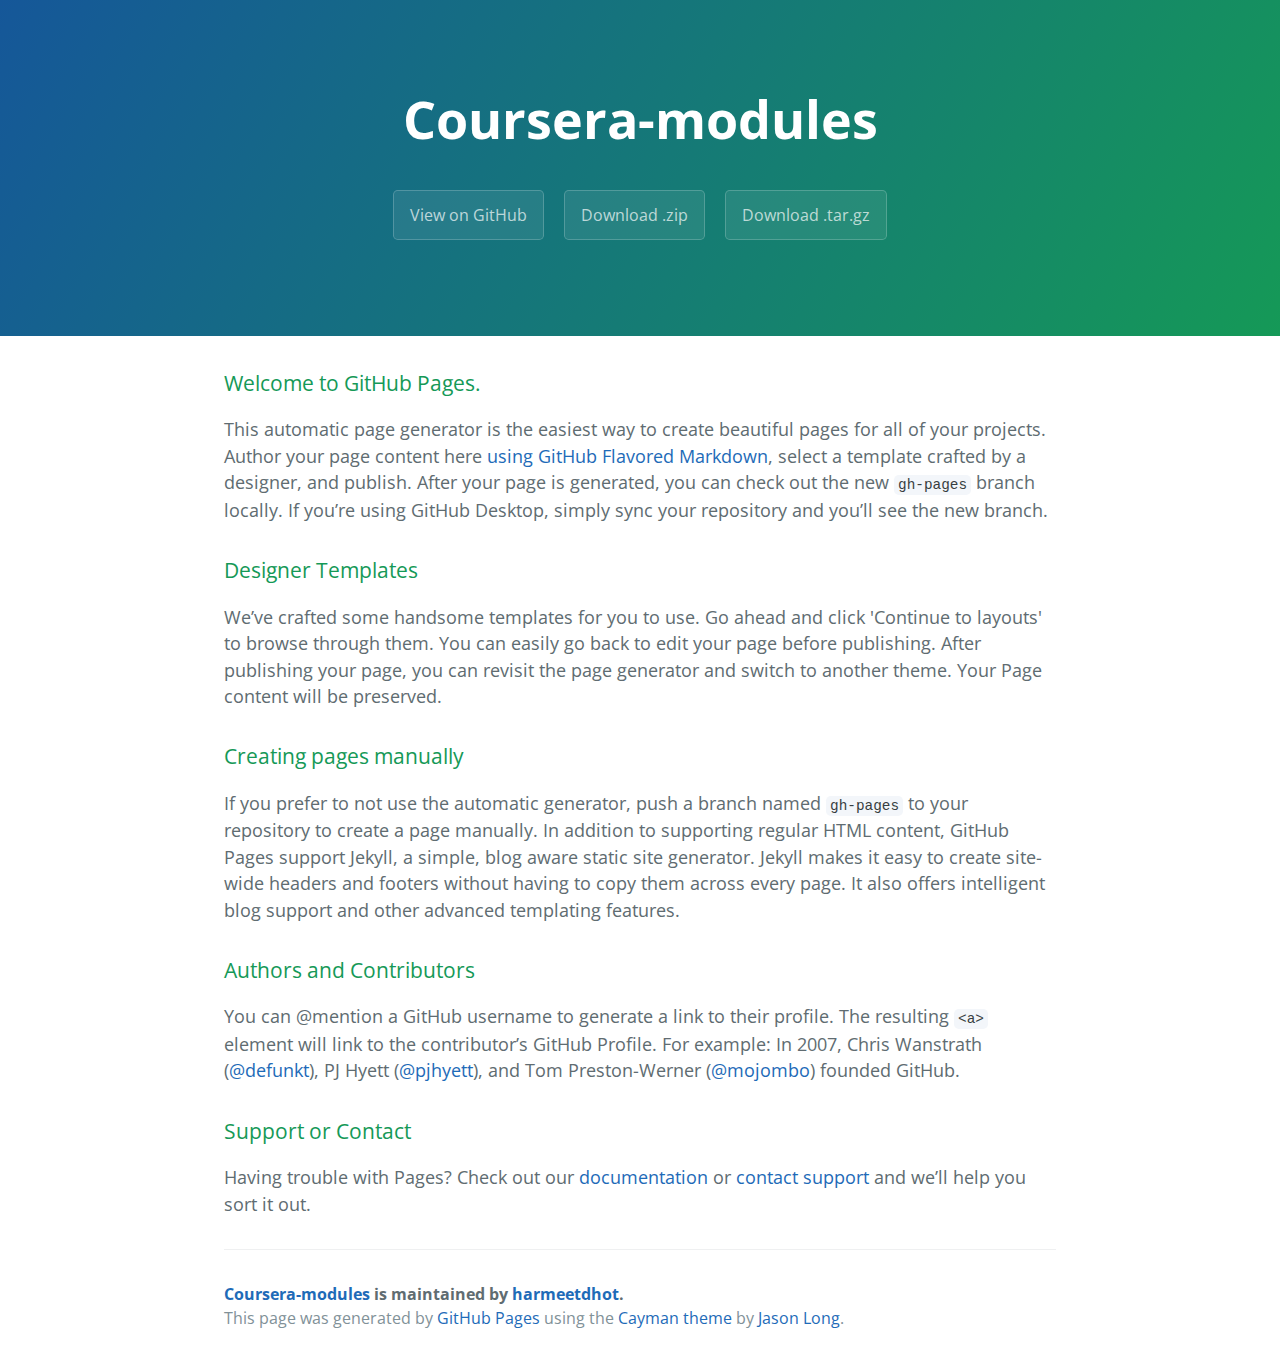
<file: index.html>
<!DOCTYPE html>
<html lang="en-us">
  <head>
    <meta charset="UTF-8">
    <title>Coursera-modules by harmeetdhot</title>
    <meta name="viewport" content="width=device-width, initial-scale=1">
    <link rel="stylesheet" type="text/css" href="stylesheets/normalize.css" media="screen">
    <link href='https://fonts.googleapis.com/css?family=Open+Sans:400,700' rel='stylesheet' type='text/css'>
    <link rel="stylesheet" type="text/css" href="stylesheets/stylesheet.css" media="screen">
    <link rel="stylesheet" type="text/css" href="stylesheets/github-light.css" media="screen">
  </head>
  <body>
    <section class="page-header">
      <h1 class="project-name">Coursera-modules</h1>
      <h2 class="project-tagline"></h2>
      <a href="https://github.com/harmeetdhot/coursera-modules" class="btn">View on GitHub</a>
      <a href="https://github.com/harmeetdhot/coursera-modules/zipball/master" class="btn">Download .zip</a>
      <a href="https://github.com/harmeetdhot/coursera-modules/tarball/master" class="btn">Download .tar.gz</a>
    </section>

    <section class="main-content">
      <h3>
<a id="welcome-to-github-pages" class="anchor" href="#welcome-to-github-pages" aria-hidden="true"><span aria-hidden="true" class="octicon octicon-link"></span></a>Welcome to GitHub Pages.</h3>

<p>This automatic page generator is the easiest way to create beautiful pages for all of your projects. Author your page content here <a href="https://guides.github.com/features/mastering-markdown/">using GitHub Flavored Markdown</a>, select a template crafted by a designer, and publish. After your page is generated, you can check out the new <code>gh-pages</code> branch locally. If you’re using GitHub Desktop, simply sync your repository and you’ll see the new branch.</p>

<h3>
<a id="designer-templates" class="anchor" href="#designer-templates" aria-hidden="true"><span aria-hidden="true" class="octicon octicon-link"></span></a>Designer Templates</h3>

<p>We’ve crafted some handsome templates for you to use. Go ahead and click 'Continue to layouts' to browse through them. You can easily go back to edit your page before publishing. After publishing your page, you can revisit the page generator and switch to another theme. Your Page content will be preserved.</p>

<h3>
<a id="creating-pages-manually" class="anchor" href="#creating-pages-manually" aria-hidden="true"><span aria-hidden="true" class="octicon octicon-link"></span></a>Creating pages manually</h3>

<p>If you prefer to not use the automatic generator, push a branch named <code>gh-pages</code> to your repository to create a page manually. In addition to supporting regular HTML content, GitHub Pages support Jekyll, a simple, blog aware static site generator. Jekyll makes it easy to create site-wide headers and footers without having to copy them across every page. It also offers intelligent blog support and other advanced templating features.</p>

<h3>
<a id="authors-and-contributors" class="anchor" href="#authors-and-contributors" aria-hidden="true"><span aria-hidden="true" class="octicon octicon-link"></span></a>Authors and Contributors</h3>

<p>You can @mention a GitHub username to generate a link to their profile. The resulting <code>&lt;a&gt;</code> element will link to the contributor’s GitHub Profile. For example: In 2007, Chris Wanstrath (<a href="https://github.com/defunkt" class="user-mention">@defunkt</a>), PJ Hyett (<a href="https://github.com/pjhyett" class="user-mention">@pjhyett</a>), and Tom Preston-Werner (<a href="https://github.com/mojombo" class="user-mention">@mojombo</a>) founded GitHub.</p>

<h3>
<a id="support-or-contact" class="anchor" href="#support-or-contact" aria-hidden="true"><span aria-hidden="true" class="octicon octicon-link"></span></a>Support or Contact</h3>

<p>Having trouble with Pages? Check out our <a href="https://help.github.com/pages">documentation</a> or <a href="https://github.com/contact">contact support</a> and we’ll help you sort it out.</p>

      <footer class="site-footer">
        <span class="site-footer-owner"><a href="https://github.com/harmeetdhot/coursera-modules">Coursera-modules</a> is maintained by <a href="https://github.com/harmeetdhot">harmeetdhot</a>.</span>

        <span class="site-footer-credits">This page was generated by <a href="https://pages.github.com">GitHub Pages</a> using the <a href="https://github.com/jasonlong/cayman-theme">Cayman theme</a> by <a href="https://twitter.com/jasonlong">Jason Long</a>.</span>
      </footer>

    </section>

  
  </body>
</html>
</file>
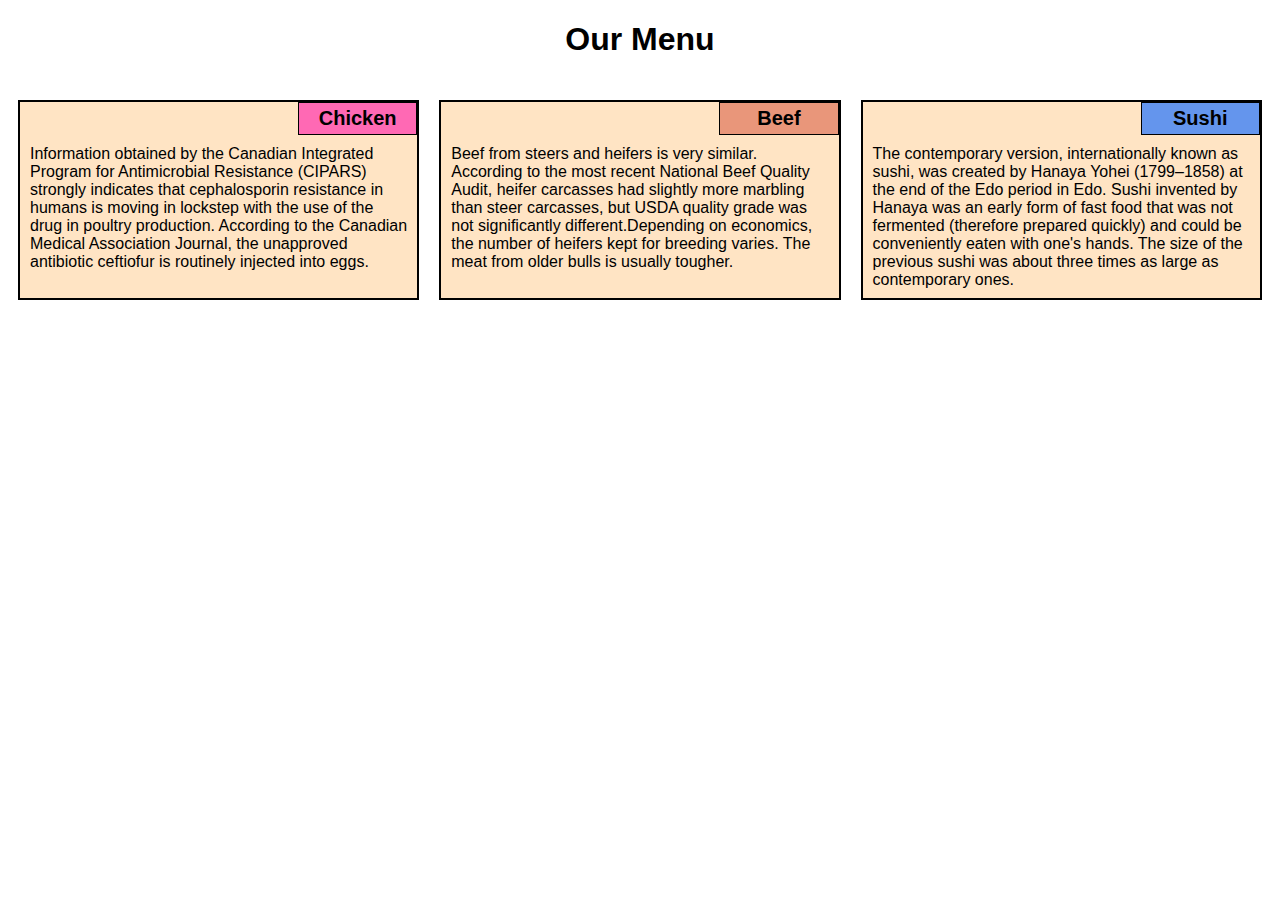
<file: assignment/index.html>
<!DOCTYPE html>
<html>
<head>
	<meta charset="utf-8">

	<meta name="viewport" content="width=device-width, initial-scale=1">

	<link rel="stylesheet"  href="styles.css">
	<title>Module 2 Solution</title>
</head>
<body>
	<h1>Our Menu</h1>
	<div class="row">
	<div class="container col-lg-4 col-md-6 col-sm-12">
		<section>
		<div id="chicken">
			Chicken
		</div>
		<p>
			Information obtained by the Canadian Integrated Program for Antimicrobial Resistance (CIPARS) strongly indicates that cephalosporin resistance in humans is moving in lockstep with the use of the drug in poultry production. According to the Canadian Medical Association Journal, the unapproved antibiotic ceftiofur is routinely injected into eggs. 
		</p>
		</section>
	</div>
	<div class="container col-lg-4 col-md-6 col-sm-12">
		<section>
		<div id="beef">
			Beef
		</div>
		<p>
			Beef from steers and heifers is very similar. According to the most recent National Beef Quality Audit, heifer carcasses had slightly more marbling than steer carcasses, but USDA quality grade was not significantly different.Depending on economics, the number of heifers kept for breeding varies. The meat from older bulls is usually tougher.
		</p>
		</section>
	</div>
	<div class="container col-lg-4 col-md-12 col-sm-12">
		<section>
		<div id="sushi">
			Sushi
		</div>
		<p>
			The contemporary version, internationally known as sushi, was created by Hanaya Yohei (1799–1858) at the end of the Edo period in Edo. Sushi invented by Hanaya was an early form of fast food that was not fermented (therefore prepared quickly) and could be conveniently eaten with one's hands. The size of the previous sushi was about three times as large as contemporary ones.
	</div>
	</div>
</body>
</html>
</file>
<file: stylesheets/stylesheet.css>
* {
  box-sizing: border-box; }

body {
  padding: 0;
  margin: 0;
  font-family: "Open Sans", "Helvetica Neue", Helvetica, Arial, sans-serif;
  font-size: 16px;
  line-height: 1.5;
  color: #606c71; }

a {
  color: #1e6bb8;
  text-decoration: none; }
  a:hover {
    text-decoration: underline; }

.btn {
  display: inline-block;
  margin-bottom: 1rem;
  color: rgba(255, 255, 255, 0.7);
  background-color: rgba(255, 255, 255, 0.08);
  border-color: rgba(255, 255, 255, 0.2);
  border-style: solid;
  border-width: 1px;
  border-radius: 0.3rem;
  transition: color 0.2s, background-color 0.2s, border-color 0.2s; }
  .btn + .btn {
    margin-left: 1rem; }

.btn:hover {
  color: rgba(255, 255, 255, 0.8);
  text-decoration: none;
  background-color: rgba(255, 255, 255, 0.2);
  border-color: rgba(255, 255, 255, 0.3); }

@media screen and (min-width: 64em) {
  .btn {
    padding: 0.75rem 1rem; } }

@media screen and (min-width: 42em) and (max-width: 64em) {
  .btn {
    padding: 0.6rem 0.9rem;
    font-size: 0.9rem; } }

@media screen and (max-width: 42em) {
  .btn {
    display: block;
    width: 100%;
    padding: 0.75rem;
    font-size: 0.9rem; }
    .btn + .btn {
      margin-top: 1rem;
      margin-left: 0; } }

.page-header {
  color: #fff;
  text-align: center;
  background-color: #159957;
  background-image: linear-gradient(120deg, #155799, #159957); }

@media screen and (min-width: 64em) {
  .page-header {
    padding: 5rem 6rem; } }

@media screen and (min-width: 42em) and (max-width: 64em) {
  .page-header {
    padding: 3rem 4rem; } }

@media screen and (max-width: 42em) {
  .page-header {
    padding: 2rem 1rem; } }

.project-name {
  margin-top: 0;
  margin-bottom: 0.1rem; }

@media screen and (min-width: 64em) {
  .project-name {
    font-size: 3.25rem; } }

@media screen and (min-width: 42em) and (max-width: 64em) {
  .project-name {
    font-size: 2.25rem; } }

@media screen and (max-width: 42em) {
  .project-name {
    font-size: 1.75rem; } }

.project-tagline {
  margin-bottom: 2rem;
  font-weight: normal;
  opacity: 0.7; }

@media screen and (min-width: 64em) {
  .project-tagline {
    font-size: 1.25rem; } }

@media screen and (min-width: 42em) and (max-width: 64em) {
  .project-tagline {
    font-size: 1.15rem; } }

@media screen and (max-width: 42em) {
  .project-tagline {
    font-size: 1rem; } }

.main-content :first-child {
  margin-top: 0; }
.main-content img {
  max-width: 100%; }
.main-content h1, .main-content h2, .main-content h3, .main-content h4, .main-content h5, .main-content h6 {
  margin-top: 2rem;
  margin-bottom: 1rem;
  font-weight: normal;
  color: #159957; }
.main-content p {
  margin-bottom: 1em; }
.main-content code {
  padding: 2px 4px;
  font-family: Consolas, "Liberation Mono", Menlo, Courier, monospace;
  font-size: 0.9rem;
  color: #383e41;
  background-color: #f3f6fa;
  border-radius: 0.3rem; }
.main-content pre {
  padding: 0.8rem;
  margin-top: 0;
  margin-bottom: 1rem;
  font: 1rem Consolas, "Liberation Mono", Menlo, Courier, monospace;
  color: #567482;
  word-wrap: normal;
  background-color: #f3f6fa;
  border: solid 1px #dce6f0;
  border-radius: 0.3rem; }
  .main-content pre > code {
    padding: 0;
    margin: 0;
    font-size: 0.9rem;
    color: #567482;
    word-break: normal;
    white-space: pre;
    background: transparent;
    border: 0; }
.main-content .highlight {
  margin-bottom: 1rem; }
  .main-content .highlight pre {
    margin-bottom: 0;
    word-break: normal; }
.main-content .highlight pre, .main-content pre {
  padding: 0.8rem;
  overflow: auto;
  font-size: 0.9rem;
  line-height: 1.45;
  border-radius: 0.3rem; }
.main-content pre code, .main-content pre tt {
  display: inline;
  max-width: initial;
  padding: 0;
  margin: 0;
  overflow: initial;
  line-height: inherit;
  word-wrap: normal;
  background-color: transparent;
  border: 0; }
  .main-content pre code:before, .main-content pre code:after, .main-content pre tt:before, .main-content pre tt:after {
    content: normal; }
.main-content ul, .main-content ol {
  margin-top: 0; }
.main-content blockquote {
  padding: 0 1rem;
  margin-left: 0;
  color: #819198;
  border-left: 0.3rem solid #dce6f0; }
  .main-content blockquote > :first-child {
    margin-top: 0; }
  .main-content blockquote > :last-child {
    margin-bottom: 0; }
.main-content table {
  display: block;
  width: 100%;
  overflow: auto;
  word-break: normal;
  word-break: keep-all; }
  .main-content table th {
    font-weight: bold; }
  .main-content table th, .main-content table td {
    padding: 0.5rem 1rem;
    border: 1px solid #e9ebec; }
.main-content dl {
  padding: 0; }
  .main-content dl dt {
    padding: 0;
    margin-top: 1rem;
    font-size: 1rem;
    font-weight: bold; }
  .main-content dl dd {
    padding: 0;
    margin-bottom: 1rem; }
.main-content hr {
  height: 2px;
  padding: 0;
  margin: 1rem 0;
  background-color: #eff0f1;
  border: 0; }

@media screen and (min-width: 64em) {
  .main-content {
    max-width: 64rem;
    padding: 2rem 6rem;
    margin: 0 auto;
    font-size: 1.1rem; } }

@media screen and (min-width: 42em) and (max-width: 64em) {
  .main-content {
    padding: 2rem 4rem;
    font-size: 1.1rem; } }

@media screen and (max-width: 42em) {
  .main-content {
    padding: 2rem 1rem;
    font-size: 1rem; } }

.site-footer {
  padding-top: 2rem;
  margin-top: 2rem;
  border-top: solid 1px #eff0f1; }

.site-footer-owner {
  display: block;
  font-weight: bold; }

.site-footer-credits {
  color: #819198; }

@media screen and (min-width: 64em) {
  .site-footer {
    font-size: 1rem; } }

@media screen and (min-width: 42em) and (max-width: 64em) {
  .site-footer {
    font-size: 1rem; } }

@media screen and (max-width: 42em) {
  .site-footer {
    font-size: 0.9rem; } }
</file>
<file: stylesheets/github-light.css>
/*
The MIT License (MIT)

Copyright (c) 2016 GitHub, Inc.

Permission is hereby granted, free of charge, to any person obtaining a copy
of this software and associated documentation files (the "Software"), to deal
in the Software without restriction, including without limitation the rights
to use, copy, modify, merge, publish, distribute, sublicense, and/or sell
copies of the Software, and to permit persons to whom the Software is
furnished to do so, subject to the following conditions:

The above copyright notice and this permission notice shall be included in all
copies or substantial portions of the Software.

THE SOFTWARE IS PROVIDED "AS IS", WITHOUT WARRANTY OF ANY KIND, EXPRESS OR
IMPLIED, INCLUDING BUT NOT LIMITED TO THE WARRANTIES OF MERCHANTABILITY,
FITNESS FOR A PARTICULAR PURPOSE AND NONINFRINGEMENT. IN NO EVENT SHALL THE
AUTHORS OR COPYRIGHT HOLDERS BE LIABLE FOR ANY CLAIM, DAMAGES OR OTHER
LIABILITY, WHETHER IN AN ACTION OF CONTRACT, TORT OR OTHERWISE, ARISING FROM,
OUT OF OR IN CONNECTION WITH THE SOFTWARE OR THE USE OR OTHER DEALINGS IN THE
SOFTWARE.

*/

.pl-c /* comment */ {
  color: #969896;
}

.pl-c1 /* constant, variable.other.constant, support, meta.property-name, support.constant, support.variable, meta.module-reference, markup.raw, meta.diff.header */,
.pl-s .pl-v /* string variable */ {
  color: #0086b3;
}

.pl-e /* entity */,
.pl-en /* entity.name */ {
  color: #795da3;
}

.pl-smi /* variable.parameter.function, storage.modifier.package, storage.modifier.import, storage.type.java, variable.other */,
.pl-s .pl-s1 /* string source */ {
  color: #333;
}

.pl-ent /* entity.name.tag */ {
  color: #63a35c;
}

.pl-k /* keyword, storage, storage.type */ {
  color: #a71d5d;
}

.pl-s /* string */,
.pl-pds /* punctuation.definition.string, string.regexp.character-class */,
.pl-s .pl-pse .pl-s1 /* string punctuation.section.embedded source */,
.pl-sr /* string.regexp */,
.pl-sr .pl-cce /* string.regexp constant.character.escape */,
.pl-sr .pl-sre /* string.regexp source.ruby.embedded */,
.pl-sr .pl-sra /* string.regexp string.regexp.arbitrary-repitition */ {
  color: #183691;
}

.pl-v /* variable */ {
  color: #ed6a43;
}

.pl-id /* invalid.deprecated */ {
  color: #b52a1d;
}

.pl-ii /* invalid.illegal */ {
  color: #f8f8f8;
  background-color: #b52a1d;
}

.pl-sr .pl-cce /* string.regexp constant.character.escape */ {
  font-weight: bold;
  color: #63a35c;
}

.pl-ml /* markup.list */ {
  color: #693a17;
}

.pl-mh /* markup.heading */,
.pl-mh .pl-en /* markup.heading entity.name */,
.pl-ms /* meta.separator */ {
  font-weight: bold;
  color: #1d3e81;
}

.pl-mq /* markup.quote */ {
  color: #008080;
}

.pl-mi /* markup.italic */ {
  font-style: italic;
  color: #333;
}

.pl-mb /* markup.bold */ {
  font-weight: bold;
  color: #333;
}

.pl-md /* markup.deleted, meta.diff.header.from-file */ {
  color: #bd2c00;
  background-color: #ffecec;
}

.pl-mi1 /* markup.inserted, meta.diff.header.to-file */ {
  color: #55a532;
  background-color: #eaffea;
}

.pl-mdr /* meta.diff.range */ {
  font-weight: bold;
  color: #795da3;
}

.pl-mo /* meta.output */ {
  color: #1d3e81;
}
</file>
<file: assignment/styles.css>
/* Base Styles */

* {
	box-sizing: border-box;
}

h1 {
	font-family: Helvetica;
	color: #000000;
	text-align: center;
}

body {

	background-color: #FFFFFF;

}

p {
	padding: 10px;
	margin: 0;
}

.container {
	border: none;
	margin-left: auto;
	margin-right: auto;
	margin-top: 10px;
	margin-bottom: 10px;
	padding: 10px;
}

section {
	border:	2px solid black;
	background-color: #FFE4C4;
	width: 100%;
	height: 200px;
	font-family: Helvetica;
	color: black;
	position: relative;
	overflow: auto;
}

#chicken {
	border: 1px solid black;
	text-align: center;
	width: 30%;
	margin-left: 70%;
	font-family: Helvetica;
	font-weight: bold;
	font-size: 125%;
	padding: 4px;
	background-color:  #FF69B4;
}

#beef {
	border: 1px solid black;
	text-align: center;
	width: 30%;
	margin-left: 70%;
	font-family: Helvetica;
	font-weight: bold;
	font-size: 125%;
	padding: 4px;
	background-color: #E9967A;
}

#sushi {
	border: 1px solid black;
	text-align: center;
	width: 30%;
	margin-left: 70%;
	font-family: Helvetica;
	font-weight: bold;
	font-size: 125%;
	background-color: #6495ED;
	padding: 4px;
}

.row {
	width: 100%;
}

/* Desktop view */

@media (min-width: 992px) {
  .col-lg-1, .col-lg-2, .col-lg-3, .col-lg-4, .col-lg-5, .col-lg-6, .col-lg-7, .col-lg-8, .col-lg-9, .col-lg-10, .col-lg-11, .col-lg-12 {
    float: left;
  }

  .col-lg-1 {
    width: 8.33%;
  }
  .col-lg-2 {
    width: 16.66%;
  }
  .col-lg-3 {
    width: 25%;
  }
  .col-lg-4 {
    width: 33.33%;
  }
  .col-lg-5 {
    width: 41.66%;
  }
  .col-lg-6 {
    width: 50%;
  }
  .col-lg-7 {
    width: 58.33%;
  }
  .col-lg-8 {
    width: 66.66%;
  }
  .col-lg-9 {
    width: 74.99%;
  }
  .col-lg-10 {
    width: 83.33%;
  }
  .col-lg-11 {
    width: 91.66%;
  }
  .col-lg-12 {
    width: 100%;
  }

}

/* Tablet view */

@media (min-width: 768px) and (max-width: 991px) {
  .col-md-1, .col-md-2, .col-md-3, .col-md-4, .col-md-5, .col-md-6, .col-md-7, .col-md-8, .col-md-9, .col-md-10, .col-md-11, .col-md-12 {
    float: left;
  }

  .col-md-1 {
    width: 8.33%;
  }
  .col-md-2 {
    width: 16.66%;
  }
  .col-md-3 {
    width: 25%;
  }
  .col-md-4 {
    width: 33.33%;
  }
  .col-md-5 {
    width: 41.66%;
  }
  .col-md-6 {
    width: 50%;
  }
  .col-md-7 {
    width: 58.33%;
  }
  .col-md-8 {
    width: 66.66%;
  }
  .col-md-9 {
    width: 74.99%;
  }
  .col-md-10 {
    width: 83.33%;
  }
  .col-md-11 {
    width: 91.66%;
  }
  .col-md-12 {
    width: 100%;
  }
}

/* Mobile view */

@media (max-width: 768px) {
  .col-sm-1, .col-sm-2, .col-sm-3, .col-sm-4, .col-sm-5, .col-sm-6, .col-sm-7, .col-sm-8, .col-sm-9, .col-sm-10, .col-sm-11, .col-sm-12 {
 	float: left;
  }

  .col-sm-1 {
    width: 8.33%;
  }
  .col-sm-2 {
    width: 16.66%;
  }
  .col-sm-3 {
    width: 25%;
  }
  .col-sm-4 {
    width: 33.33%;
  }
  .col-sm-5 {
    width: 41.66%;
  }
  .col-sm-6 {
    width: 50%;
  }
  .col-sm-7 {
    width: 58.33%;
  }
  .col-sm-8 {
    width: 66.66%;
  }
  .col-sm-9 {
    width: 74.99%;
  }
  .col-sm-10 {
    width: 83.33%;
  }
  .col-sm-11 {
    width: 91.66%;
  }
  .col-sm-12 {
    width: 100%;
  }
}
</file>
